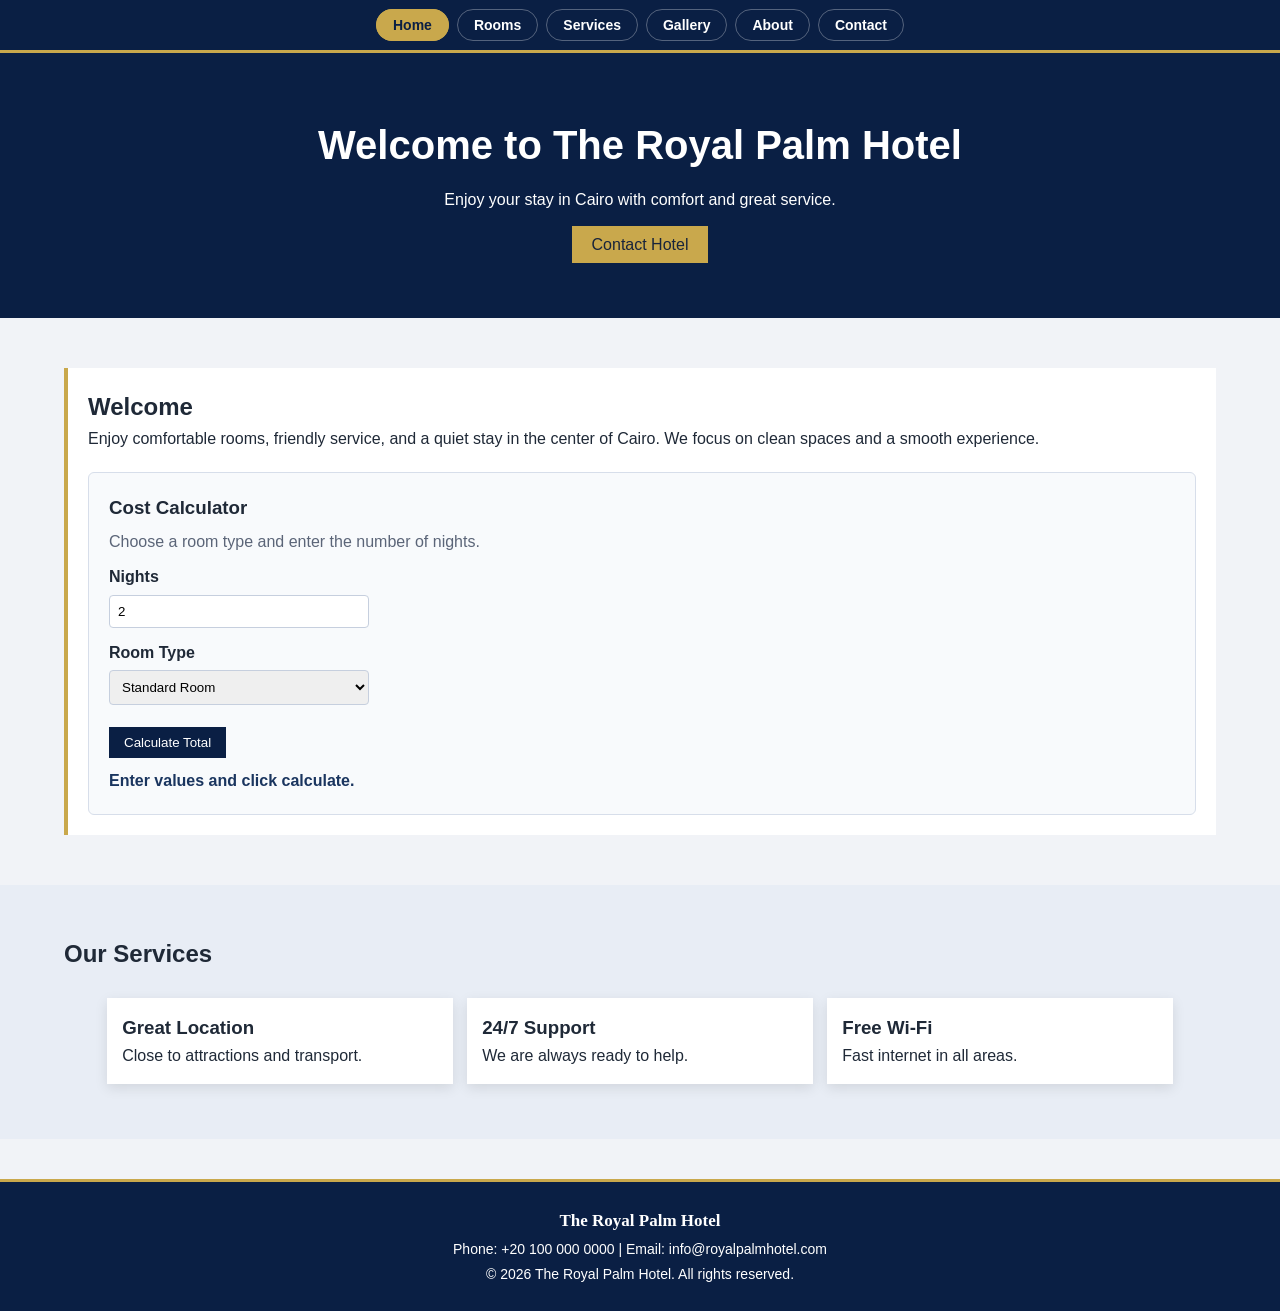
<file: index.html>
<!DOCTYPE html>
<html lang="en">

<head>
  <meta charset="UTF-8" />
  <meta name="viewport" content="width=device-width, initial-scale=1.0" />
  <title>The Royal Palm Hotel - Home</title>
  <link rel="stylesheet" href="shared.css">
  <link rel="stylesheet" href="home.css">
</head>

<body>

  <nav>
    <ul>
      <li><a href="index.html" class="active-link">Home</a></li>
      <li><a href="Rooms.html">Rooms</a></li>
      <li><a href="Services.html">Services</a></li>
      <li><a href="Gallery.html">Gallery</a></li>
      <li><a href="About.html">About</a></li>
      <li><a href="Contact.html">Contact</a></li>
    </ul>
  </nav>
  
  <section class="hero">
    <div class="container">
      <h1>Welcome to The Royal Palm Hotel</h1>
      <p>Enjoy your stay in Cairo with comfort and great service.</p>
      <a href="Contact.html" class="hero-button">Contact Hotel</a>
    </div>
  </section>

  <section class="content-section">
    <div class="container">
      <div class="welcome-box">
        <h2>Welcome</h2>
        <p>
          Enjoy comfortable rooms, friendly service, and a quiet stay in the
          center of Cairo. We focus on clean spaces and a smooth experience.
        </p>

        <div class="stay-calculator">
          <h3>Cost Calculator</h3>
          <p class="calculator-note">Choose a room type and enter the number of nights.</p>

          <div class="calculator-fields">
            <div class="input-group">
              <label for="nights">Nights</label>
              <input type="number" id="nights" value="2" min="1" />
            </div>

            <div class="input-group">
              <label for="roomType">Room Type</label>
              <select id="roomType">
                <option value="1200">Standard Room</option>
                <option value="1500">Deluxe Room</option>
                <option value="2000">Suite</option>
              </select>
            </div>
          </div>

          <button id="calculateStayBtn" class="calculator-button">Calculate Total</button>
          <p id="stayResult" class="calculator-result">Enter values and click calculate.</p>
        </div>

      </div>
    </div>
  </section>

  <section class="content-section services">
    <div class="container">
      <h2>Our Services</h2>

      <div class="cards">
        <div class="card">
          <h3>Great Location</h3>
          <p>Close to attractions and transport.</p>
        </div>

        <div class="card">
          <h3>24/7 Support</h3>
          <p>We are always ready to help.</p>
        </div>

        <div class="card">
          <h3>Free Wi-Fi</h3>
          <p>Fast internet in all areas.</p>
        </div>
      </div>
    </div>
  </section>

  <footer>
    <div class="container">
      <p><strong>The Royal Palm Hotel</strong></p>
      <p>Phone: +20 100 000 0000 | Email: info@royalpalmhotel.com</p>
      <p>&copy; 2026 The Royal Palm Hotel. All rights reserved.</p>
    </div>
  </footer>

  <script>
    var nightsInput = document.getElementById("nights");
    var roomTypeSelect = document.getElementById("roomType");
    var calculateButton = document.getElementById("calculateStayBtn");
    var totalMessage = document.getElementById("stayResult");

    calculateButton.onclick = function () {
      var numberOfNights = Number(nightsInput.value);
      var pricePerNight = Number(roomTypeSelect.value);

      if (numberOfNights <= 0) {
        totalMessage.innerHTML = "Enter valid numbers";
        return;
      }

      var totalPrice = numberOfNights * pricePerNight;
      totalMessage.innerHTML = "Total = " + totalPrice + " EGP";
    };
  </script>

</body>

</html>
</file>
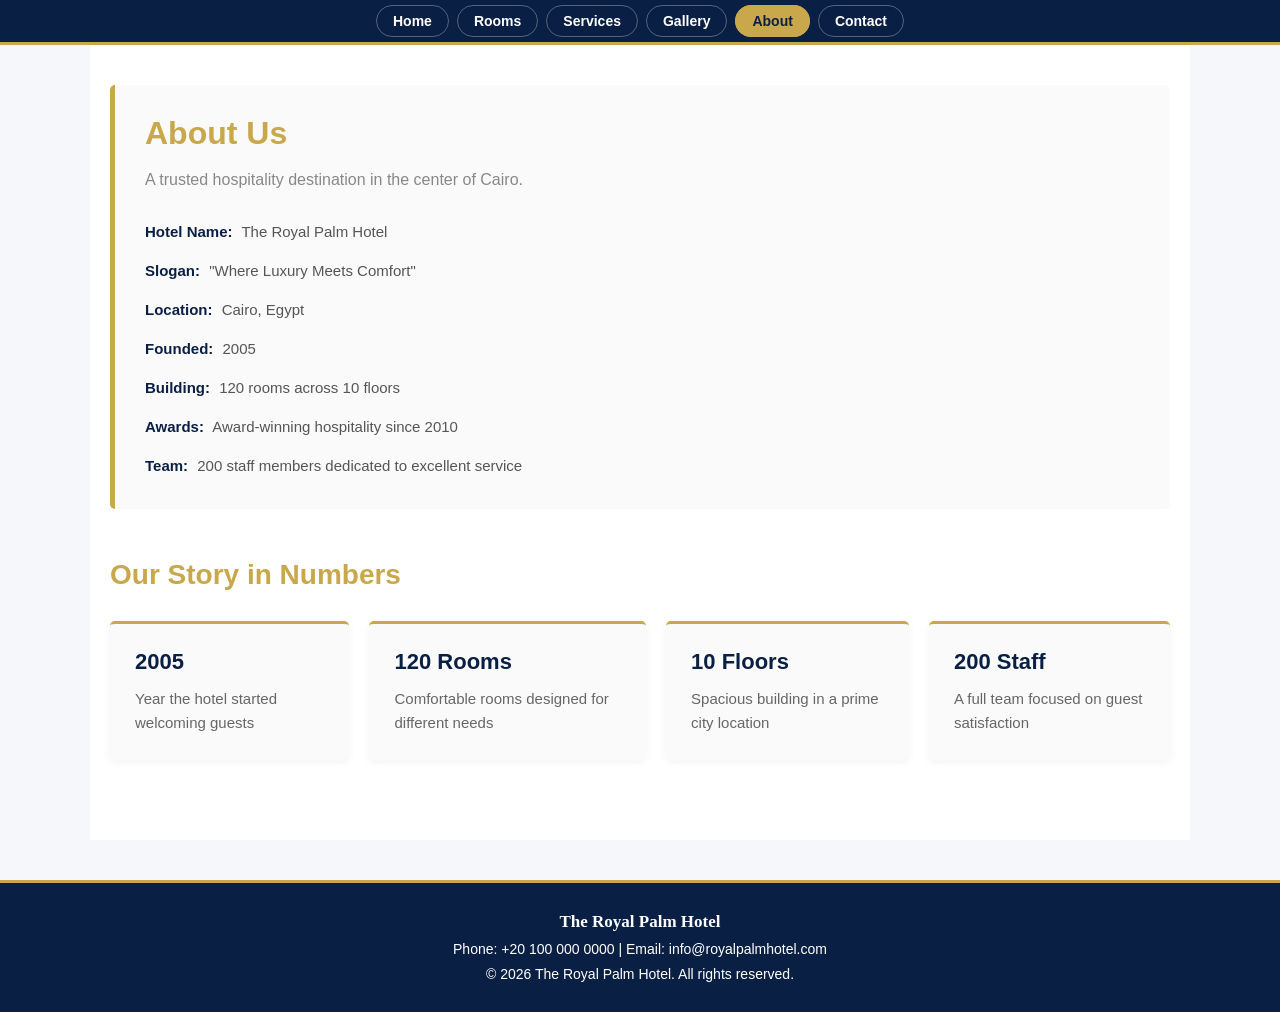
<file: About.html>
<!DOCTYPE html>
<html lang="en">

<head>
    <meta charset="UTF-8">
    <meta name="viewport" content="width=device-width, initial-scale=1.0">
    <title>The Royal Palm Hotel - About Us</title>
    <link rel="stylesheet" href="shared.css">
    <link rel="stylesheet" href="about.css">

</head>

<body>

    <nav>
        <ul>
            <li><a href="index.html">Home</a></li>
            <li><a href="Rooms.html">Rooms</a></li>
            <li><a href="Services.html">Services</a></li>
            <li><a href="Gallery.html">Gallery</a></li>
            <li><a href="About.html" class="active-link">About</a></li>
            <li><a href="Contact.html">Contact</a></li>
        </ul>
    </nav>


    <div class="container">

        <div class="about-section">
            <h1>About Us</h1>
            <p class="subtitle">A trusted hospitality destination in the center of Cairo.</p>

            <div class="about-details">
                <p><span class="label">Hotel Name:</span> The Royal Palm Hotel</p>
                <p><span class="label">Slogan:</span> "Where Luxury Meets Comfort"</p>
                <p><span class="label">Location:</span> Cairo, Egypt</p>
                <p><span class="label">Founded:</span> 2005</p>
                <p><span class="label">Building:</span> 120 rooms across 10 floors</p>
                <p><span class="label">Awards:</span> Award-winning hospitality since 2010</p>
                <p><span class="label">Team:</span> 200 staff members dedicated to excellent service</p>
            </div>
        </div>


        <div class="story-section">
            <h2>Our Story in Numbers</h2>

            <div class="stats">
                <div class="stat-card">
                    <h3>2005</h3>
                    <p>Year the hotel started welcoming guests</p>
                </div>

                <div class="stat-card">
                    <h3>120 Rooms</h3>
                    <p>Comfortable rooms designed for different needs</p>
                </div>

                <div class="stat-card">
                    <h3>10 Floors</h3>
                    <p>Spacious building in a prime city location</p>
                </div>

                <div class="stat-card">
                    <h3>200 Staff</h3>
                    <p>A full team focused on guest satisfaction</p>
                </div>
            </div>
        </div>
    </div>

    <!-- Footer -->
    <footer class="footer">
        <p><strong>The Royal Palm Hotel</strong></p>
        <p>Phone: +20 100 000 0000 | Email: info@royalpalmhotel.com</p>
        <p>&copy; 2026 The Royal Palm Hotel. All rights reserved.</p>
    </footer>
</body>

</html>
</file>
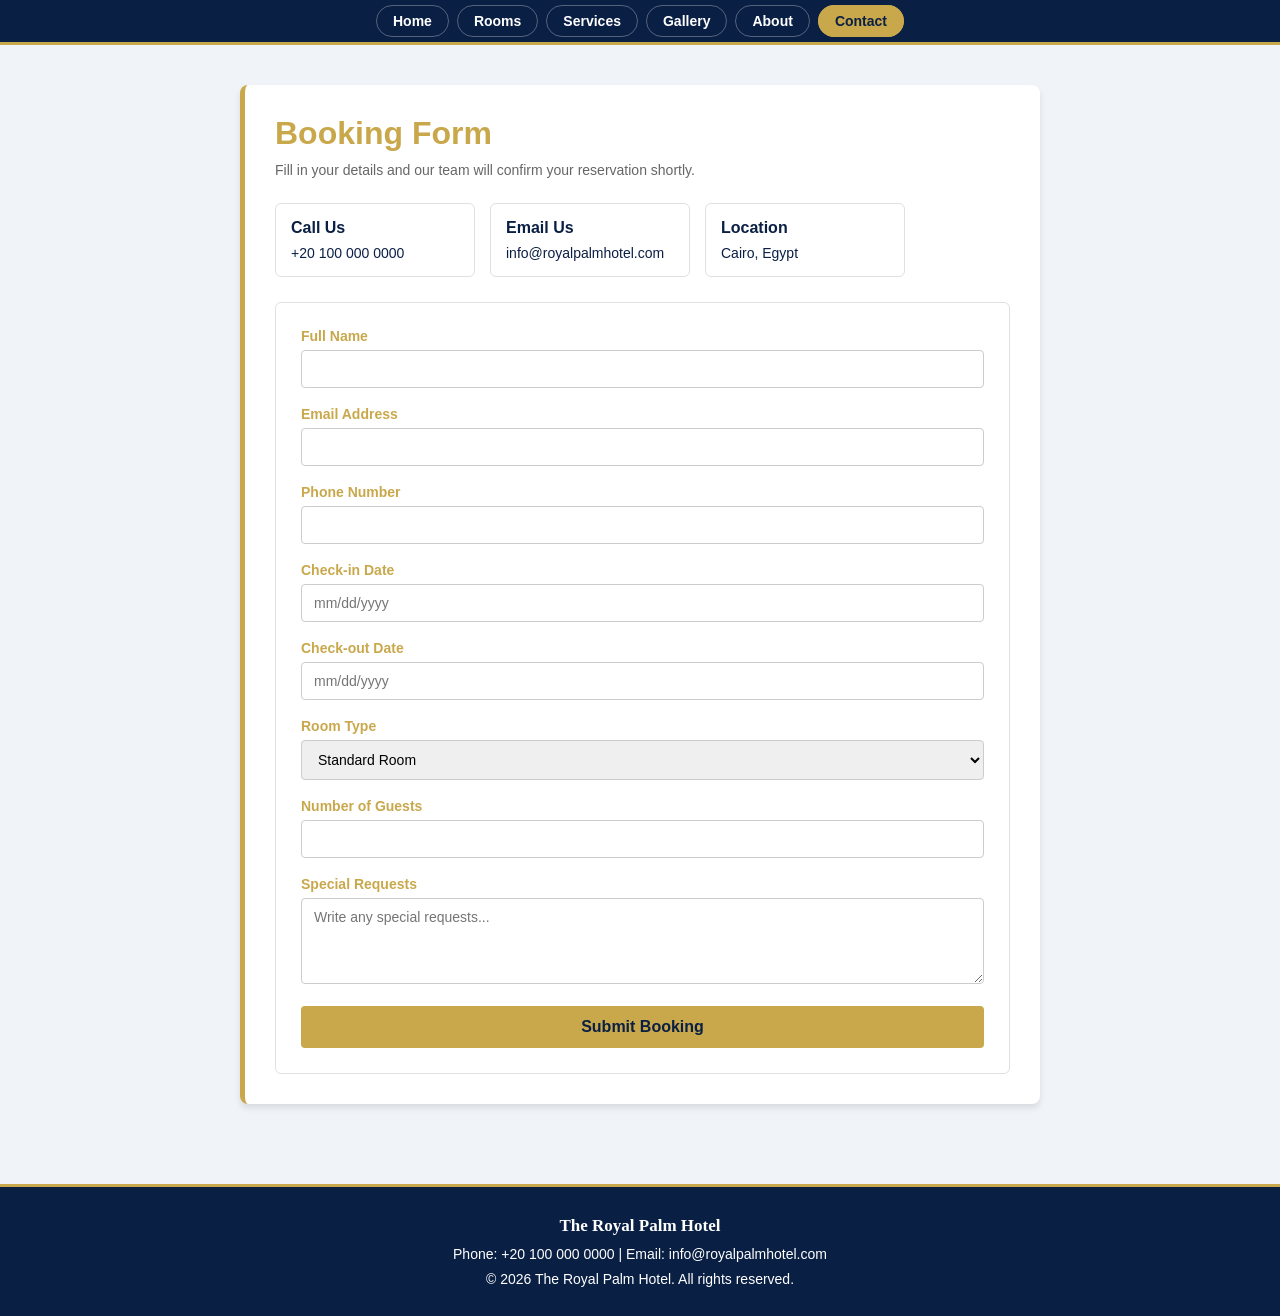
<file: Contact.html>
<!DOCTYPE html>
<html lang="en">

<head>
    <meta charset="UTF-8">
    <meta name="viewport" content="width=device-width, initial-scale=1.0">
    <title>The Royal Palm Hotel - Contact</title>

    <link rel="stylesheet" href="shared.css">
    <link rel="stylesheet" href="contact.css">

</head>

<body>
    <nav>
        <ul>
            <li><a href="index.html">Home</a></li>
            <li><a href="Rooms.html">Rooms</a></li>
            <li><a href="Services.html">Services</a></li>
            <li><a href="Gallery.html">Gallery</a></li>
            <li><a href="About.html">About</a></li>
            <li><a href="Contact.html" class="active-link">Contact</a></li>
        </ul>
    </nav>

    <main class="container">
        <div class="booking-card">
            <h1 class="title">Booking Form</h1>
            <p class="subtitle">Fill in your details and our team will confirm your reservation shortly.</p>

            <div class="contact">
                <div class="contact-card">
                    <h3>Call Us</h3>
                    <p>+20 100 000 0000</p>
                </div>
                <div class="contact-card">
                    <h3>Email Us</h3>
                    <p>info@royalpalmhotel.com</p>
                </div>
                <div class="contact-card">
                    <h3>Location</h3>
                    <p>Cairo, Egypt</p>
                </div>
            </div>

            <form class="booking-form">
                <div class="form-group">
                    <label>Full Name</label>
                    <input type="text" required>
                </div>

                <div class="form-group">
                    <label>Email Address</label>
                    <input type="email" required>
                </div>

                <div class="form-group">
                    <label>Phone Number</label>
                    <input type="tel" required>
                </div>

                <div class="form-group">
                    <label>Check-in Date</label>
                    <div class="date-input">
                        <input type="text" placeholder="mm/dd/yyyy">
                    </div>
                </div>

                <div class="form-group">
                    <label>Check-out Date</label>
                    <div class="date-input">
                        <input type="text" placeholder="mm/dd/yyyy">
                    </div>
                </div>

                <div class="form-group">
                    <label>Room Type</label>
                    <select>
                        <option>Standard Room</option>
                        <option>Deluxe Room</option>
                        <option>Suite</option>
                        <option>Family Room</option>
                    </select>
                </div>

                <div class="form-group">
                    <label>Number of Guests</label>
                    <input type="number" min="1">
                </div>

                <div class="form-group">
                    <label>Special Requests</label>
                    <textarea placeholder="Write any special requests..." rows="4"></textarea>
                </div>

                <button type="submit" class="submit-btn">Submit Booking</button>
            </form>
        </div>
    </main>

    <footer class="footer">
        <p><strong>The Royal Palm Hotel</strong></p>
        <p>Phone: +20 100 000 0000 | Email: info@royalpalmhotel.com</p>
        <p>&copy; 2026 The Royal Palm Hotel. All rights reserved.</p>
    </footer>
</body>

</html>
</file>
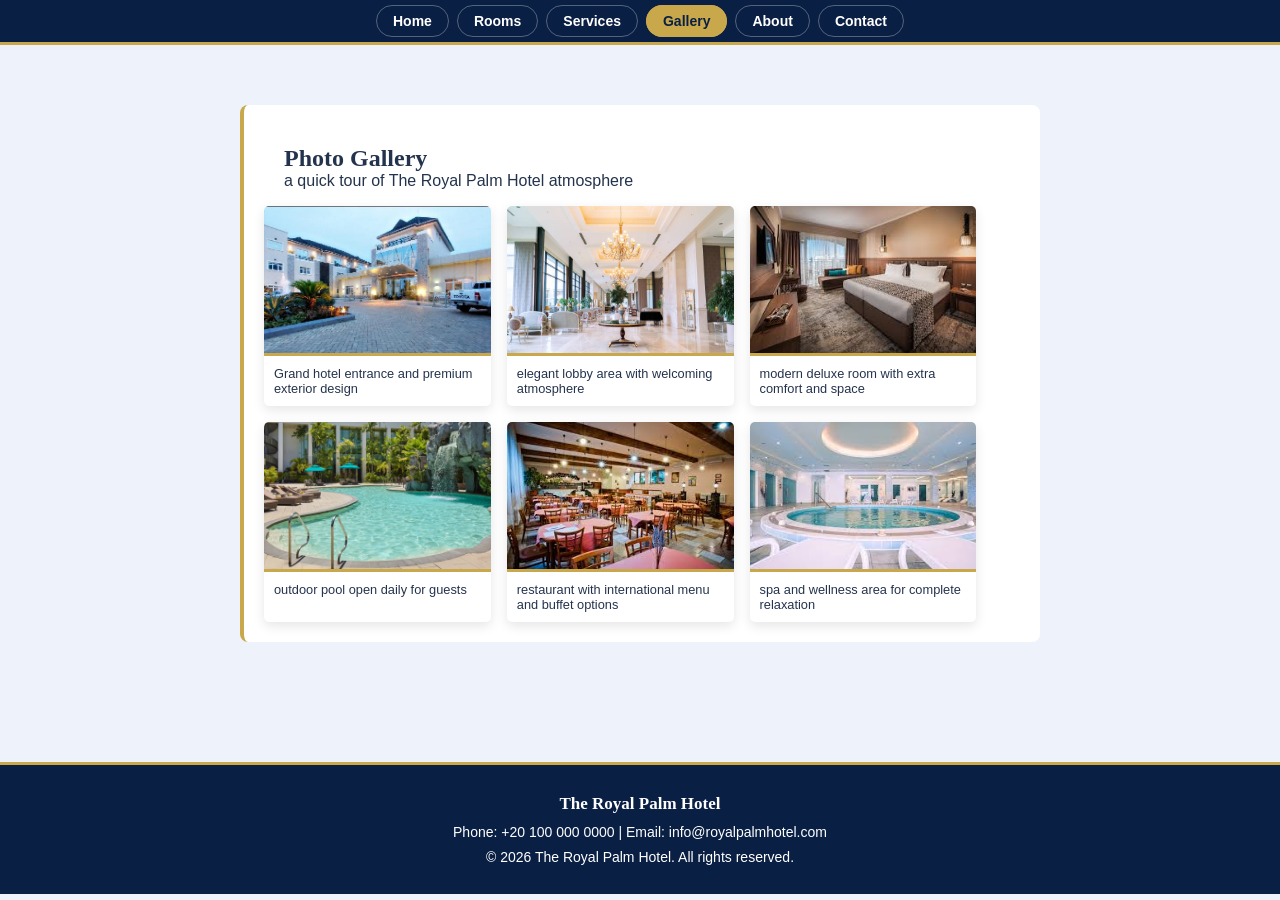
<file: gallery.html>
<!DOCTYPE html>
<html lang="en">

<head>
    <meta charset="UTF-8">
    <meta name="viewport" content="width=device-width, initial-scale=1.0" />
    <title>The Royal Palm Hotel - Gallery</title>

   <link rel="stylesheet" href="shared.css">
           <link rel="stylesheet" href="gallery.css">

</head>
<!-- ////////////////////////////////////////////// -->

<body>
 <nav>
    <ul>
        <li><a href="Home.html">Home</a></li>
        <li><a href="Rooms.html">Rooms</a></li>
        <li><a href="Services.html">Services</a></li>
        <li><a href="Gallery.html" class="active-link">Gallery</a></li>
        <li><a href="About.html">About</a></li>
        <li><a href="Contact.html">Contact</a></li>
    </ul>
</nav>

    <section class="gallery">

        <div class="TheBigDiv">
            <h1 class="hello">Photo Gallery</h1>
            <p class="hello1">a quick tour of The Royal Palm Hotel atmosphere</p>
            <div class="Sdiv">
                <figure class="fig">
                    <img class="photo" src="/photos/hotel-front-view.jpg">
                    <figcaption class="text">Grand  hotel entrance and premium exterior design</figcaption>
                </figure>
                <figure class="fig">
                    <img class="photo" src="/photos/istockphoto-1077111606-612x612.jpg">
                    <figcaption class="text">elegant lobby area with welcoming atmosphere </figcaption>
                </figure>
                <figure class="fig">
                    <img class="photo" src="/photos/dimages.jpeg">
                    <figcaption class="text">modern deluxe room with extra comfort and space </figcaption>
                </figure>
                <figure class="fig">
                    <img class="photo" src="/photos/1920-x-1280-Swimming-Pool-Outdoor-Whirlpool.jpg">
                    <figcaption class="text">outdoor pool open daily for guests </figcaption>
                </figure>
                <figure class="fig">
                    <img class="photo" src="/photos/resimages.jpeg"
>
                    <figcaption class="text">restaurant with international menu and buffet options</figcaption>
                </figure>
                <figure class="fig">
                    <img class="photo" src="/photos/spaimages.jpeg">
                    <figcaption class="text">spa and wellness area for complete relaxation</figcaption>
                </figure>
            </div>

        </div>

    </section>
<footer>
    <div class="container">
        <p><strong>The Royal Palm Hotel</strong></p>
        <p>Phone: +20 100 000 0000 | Email: info@royalpalmhotel.com</p>
        <p>&copy; 2026 The Royal Palm Hotel. All rights reserved.</p>
    </div>
</footer>
</body>
<!-- /////////////////////////////////////// -->



















</html>
</file>
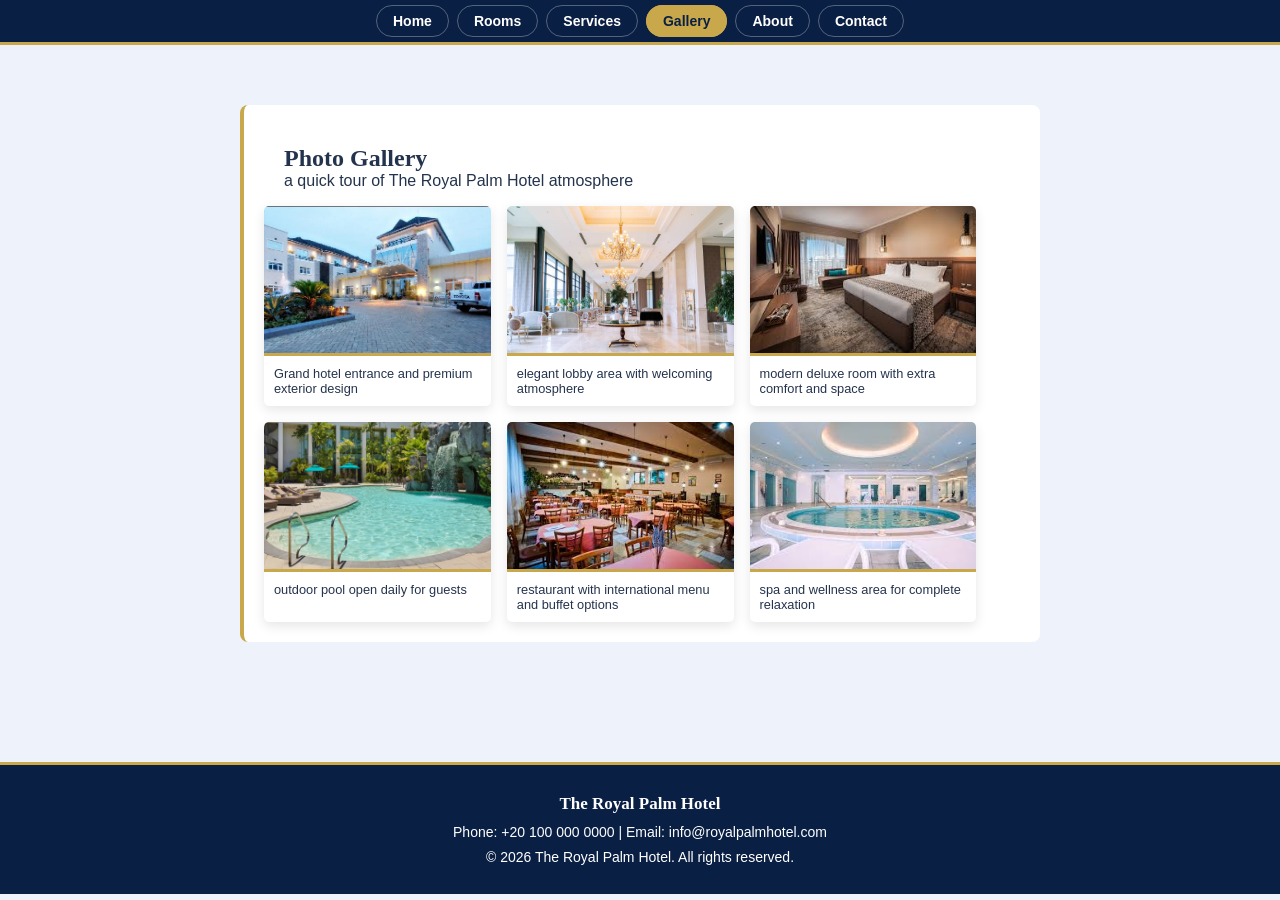
<file: Gallery.html>
<!DOCTYPE html>
<html lang="en">

<head>
    <meta charset="UTF-8">
    <meta name="viewport" content="width=device-width, initial-scale=1.0" />
    <title>The Royal Palm Hotel - Gallery</title>

   <link rel="stylesheet" href="shared.css">
           <link rel="stylesheet" href="gallery.css">

</head>
<!-- ////////////////////////////////////////////// -->

<body>
 <nav>
    <ul>
        <li><a href="index.html">Home</a></li>
        <li><a href="Rooms.html">Rooms</a></li>
        <li><a href="Services.html">Services</a></li>
        <li><a href="Gallery.html" class="active-link">Gallery</a></li>
        <li><a href="About.html">About</a></li>
        <li><a href="Contact.html">Contact</a></li>
    </ul>
</nav>

    <section class="gallery">

        <div class="TheBigDiv">
            <h1 class="hello">Photo Gallery</h1>
            <p class="hello1">a quick tour of The Royal Palm Hotel atmosphere</p>
            <div class="Sdiv">
                <figure class="fig">
                    <img class="photo" src="/photos/hotel-front-view.jpg">
                    <figcaption class="text">Grand  hotel entrance and premium exterior design</figcaption>
                </figure>
                <figure class="fig">
                    <img class="photo" src="/photos/istockphoto-1077111606-612x612.jpg">
                    <figcaption class="text">elegant lobby area with welcoming atmosphere </figcaption>
                </figure>
                <figure class="fig">
                    <img class="photo" src="/photos/dimages.jpeg">
                    <figcaption class="text">modern deluxe room with extra comfort and space </figcaption>
                </figure>
                <figure class="fig">
                    <img class="photo" src="/photos/1920-x-1280-Swimming-Pool-Outdoor-Whirlpool.jpg">
                    <figcaption class="text">outdoor pool open daily for guests </figcaption>
                </figure>
                <figure class="fig">
                    <img class="photo" src="/photos/resimages.jpeg"
>
                    <figcaption class="text">restaurant with international menu and buffet options</figcaption>
                </figure>
                <figure class="fig">
                    <img class="photo" src="/photos/spaimages.jpeg">
                    <figcaption class="text">spa and wellness area for complete relaxation</figcaption>
                </figure>
            </div>

        </div>

    </section>
<footer>
    <div class="container">
        <p><strong>The Royal Palm Hotel</strong></p>
        <p>Phone: +20 100 000 0000 | Email: info@royalpalmhotel.com</p>
        <p>&copy; 2026 The Royal Palm Hotel. All rights reserved.</p>
    </div>
</footer>
</body>
<!-- /////////////////////////////////////// -->



















</html>
</file>
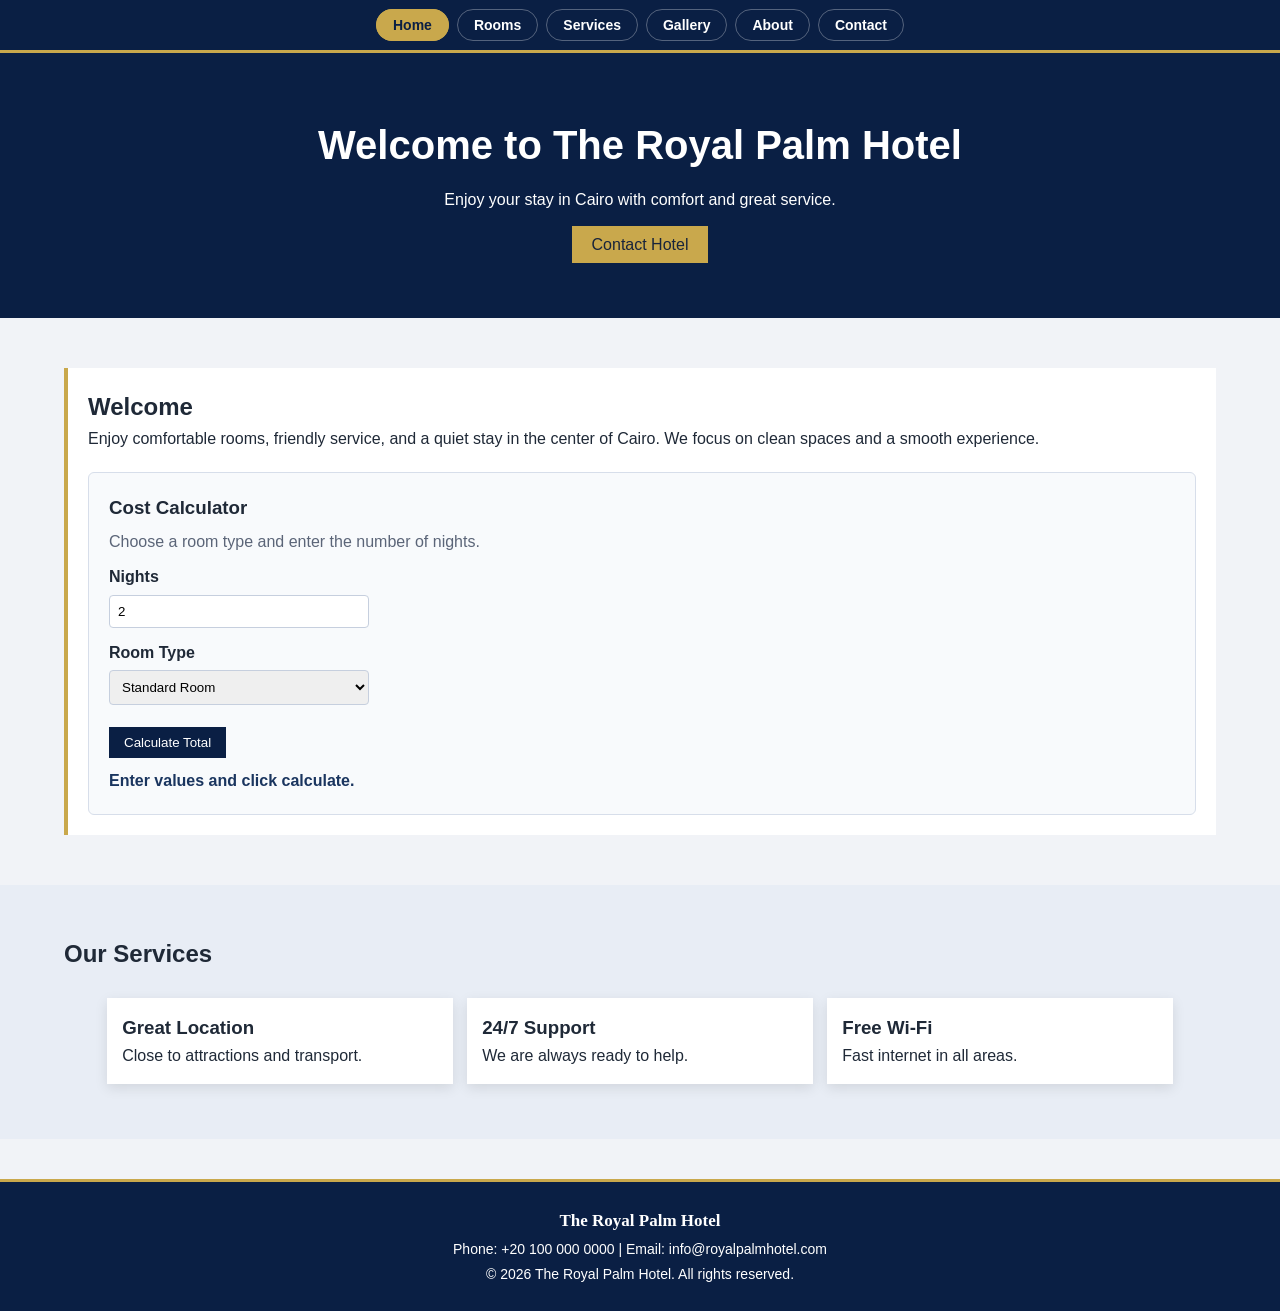
<file: Home.html>
<!DOCTYPE html>
<html lang="en">

<head>
  <meta charset="UTF-8" />
  <meta name="viewport" content="width=device-width, initial-scale=1.0" />
  <title>The Royal Palm Hotel - Home</title>
  <link rel="stylesheet" href="shared.css">
  <link rel="stylesheet" href="home.css">
</head>

<body>

  <nav>
    <ul>
      <li><a href="Home.html" class="active-link">Home</a></li>
      <li><a href="Rooms.html">Rooms</a></li>
      <li><a href="Services.html">Services</a></li>
      <li><a href="Gallery.html">Gallery</a></li>
      <li><a href="About.html">About</a></li>
      <li><a href="Contact.html">Contact</a></li>
    </ul>
  </nav>
  
  <section class="hero">
    <div class="container">
      <h1>Welcome to The Royal Palm Hotel</h1>
      <p>Enjoy your stay in Cairo with comfort and great service.</p>
      <a href="Contact.html" class="hero-button">Contact Hotel</a>
    </div>
  </section>

  <section class="content-section">
    <div class="container">
      <div class="welcome-box">
        <h2>Welcome</h2>
        <p>
          Enjoy comfortable rooms, friendly service, and a quiet stay in the
          center of Cairo. We focus on clean spaces and a smooth experience.
        </p>

        <div class="stay-calculator">
          <h3>Cost Calculator</h3>
          <p class="calculator-note">Choose a room type and enter the number of nights.</p>

          <div class="calculator-fields">
            <div class="input-group">
              <label for="nights">Nights</label>
              <input type="number" id="nights" value="2" min="1" />
            </div>

            <div class="input-group">
              <label for="roomType">Room Type</label>
              <select id="roomType">
                <option value="1200">Standard Room</option>
                <option value="1500">Deluxe Room</option>
                <option value="2000">Suite</option>
              </select>
            </div>
          </div>

          <button id="calculateStayBtn" class="calculator-button">Calculate Total</button>
          <p id="stayResult" class="calculator-result">Enter values and click calculate.</p>
        </div>

      </div>
    </div>
  </section>

  <section class="content-section services">
    <div class="container">
      <h2>Our Services</h2>

      <div class="cards">
        <div class="card">
          <h3>Great Location</h3>
          <p>Close to attractions and transport.</p>
        </div>

        <div class="card">
          <h3>24/7 Support</h3>
          <p>We are always ready to help.</p>
        </div>

        <div class="card">
          <h3>Free Wi-Fi</h3>
          <p>Fast internet in all areas.</p>
        </div>
      </div>
    </div>
  </section>

  <footer>
    <div class="container">
      <p><strong>The Royal Palm Hotel</strong></p>
      <p>Phone: +20 100 000 0000 | Email: info@royalpalmhotel.com</p>
      <p>&copy; 2026 The Royal Palm Hotel. All rights reserved.</p>
    </div>
  </footer>

  <script>
    var nightsInput = document.getElementById("nights");
    var roomTypeSelect = document.getElementById("roomType");
    var calculateButton = document.getElementById("calculateStayBtn");
    var totalMessage = document.getElementById("stayResult");

    calculateButton.onclick = function () {
      var numberOfNights = Number(nightsInput.value);
      var pricePerNight = Number(roomTypeSelect.value);

      if (numberOfNights <= 0) {
        totalMessage.innerHTML = "Enter valid numbers";
        return;
      }

      var totalPrice = numberOfNights * pricePerNight;
      totalMessage.innerHTML = "Total = " + totalPrice + " EGP";
    };
  </script>

</body>

</html>
</file>
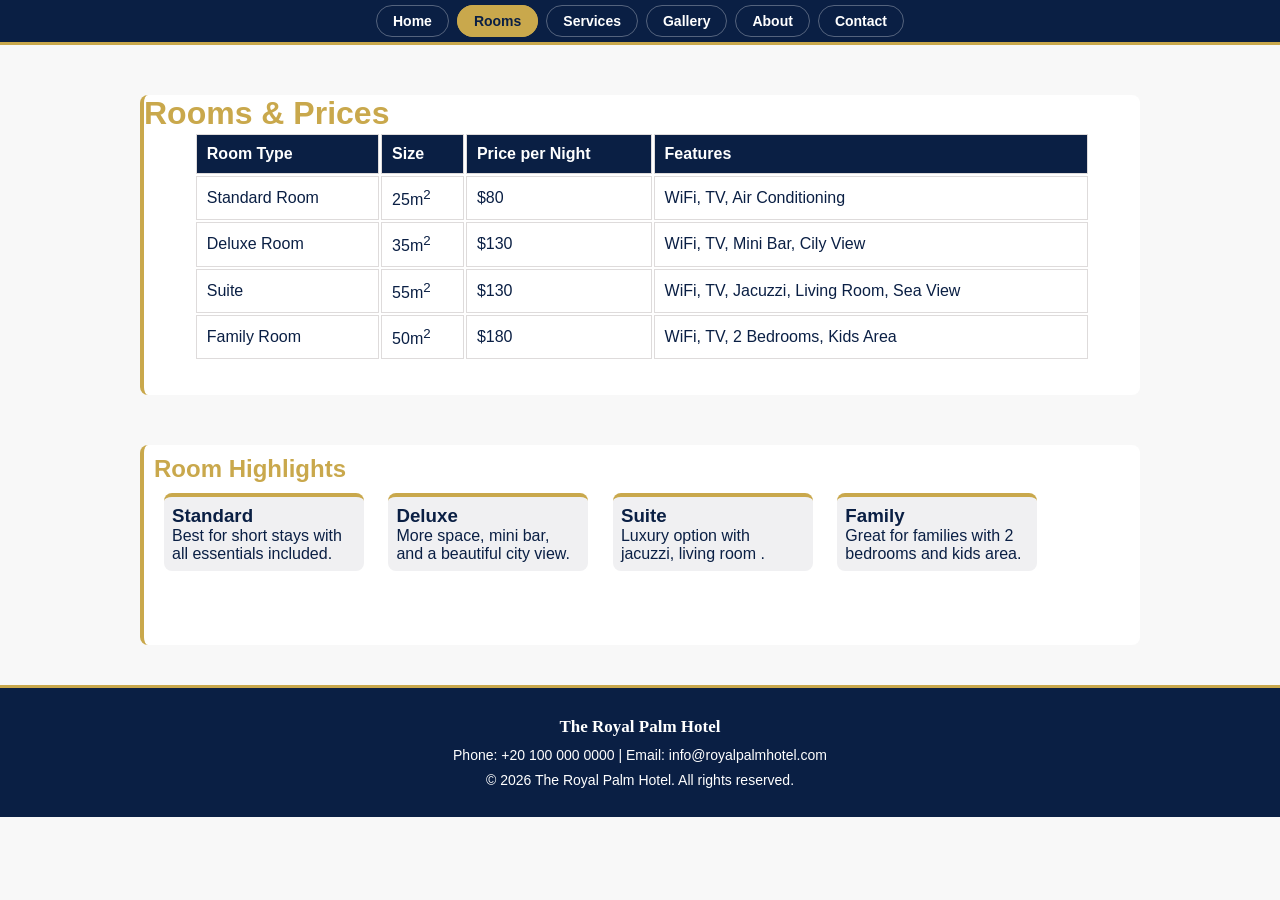
<file: Rooms.html>
<!DOCTYPE html>
<html lang="en">

<head>
  <meta charset="UTF-8">
  <meta name="viewport" content="width=device-width, initial-scale=1.0">
  <title>The Royal Palm Hotel - Rooms</title>

  <link rel="stylesheet" href="shared.css">
        <link rel="stylesheet" href="rooms.css">

</head>

<body>
  <div class="grate">
   <nav>
    <ul>
        <li><a href="index.html">Home</a></li>
        <li><a href="Rooms.html" class="active-link">Rooms</a></li>
        <li><a href="Services.html">Services</a></li>
        <li><a href="Gallery.html">Gallery</a></li>
        <li><a href="About.html">About</a></li>
        <li><a href="Contact.html">Contact</a></li>
    </ul>
</nav>


    <div class="all">
      <h1>Rooms & Prices</h1>

      <table>
        <thead>
          <tr>
            <th> Room Type </th>
            <th> Size </th>
            <th> Price per Night </th>
            <th> Features </th>

          </tr>
        </thead>

        <tbody>
          <tr>
            <td> Standard Room </td>
            <td> 25m<sup>2</sup></td>
            <td>$80 </td>
            <td>WiFi, TV, Air Conditioning </td>

          </tr>

          <tr>

            <td> Deluxe Room</td>
            <td> 35m<sup>2</sup></td>
            <td> $130</td>
            <td> WiFi, TV, Mini Bar, Cily View</td>

          </tr>

          <tr>

            <td> Suite</td>
            <td> 55m<sup>2</sup></td>
            <td> $130</td>
            <td> WiFi, TV, Jacuzzi, Living Room, Sea View</td>

          </tr>

          <tr>

            <td> Family Room</td>
            <td> 50m<sup>2</sup></td>
            <td> $180</td>
            <td> WiFi, TV, 2 Bedrooms, Kids Area</td>

          </tr>
        </tbody>

      </table>
    </div>
    <div class="more">
      <h2>Room Highlights</h2>

      <div class="section">
        <h3>Standard</h3>
        Best for short stays with all essentials included.
      </div>

      <div class="section">
        <h3>Deluxe</h3>
        More space, mini bar, and a beautiful city view.
      </div>

      <div class="section">
        <h3>Suite</h3>
        Luxury option with jacuzzi, living room .
      </div>

      <div class="section">
        <h3>Family</h3> Great for families with 2 bedrooms and kids area.
      </div>

    </div>
    <footer>
      <div class="container">
        <p><strong>The Royal Palm Hotel</strong></p>
        <p>Phone: +20 100 000 0000 | Email: info@royalpalmhotel.com</p>
        <p>&copy; 2026 The Royal Palm Hotel. All rights reserved.</p>
      </div>
    </footer>
</body>

</html>
</file>
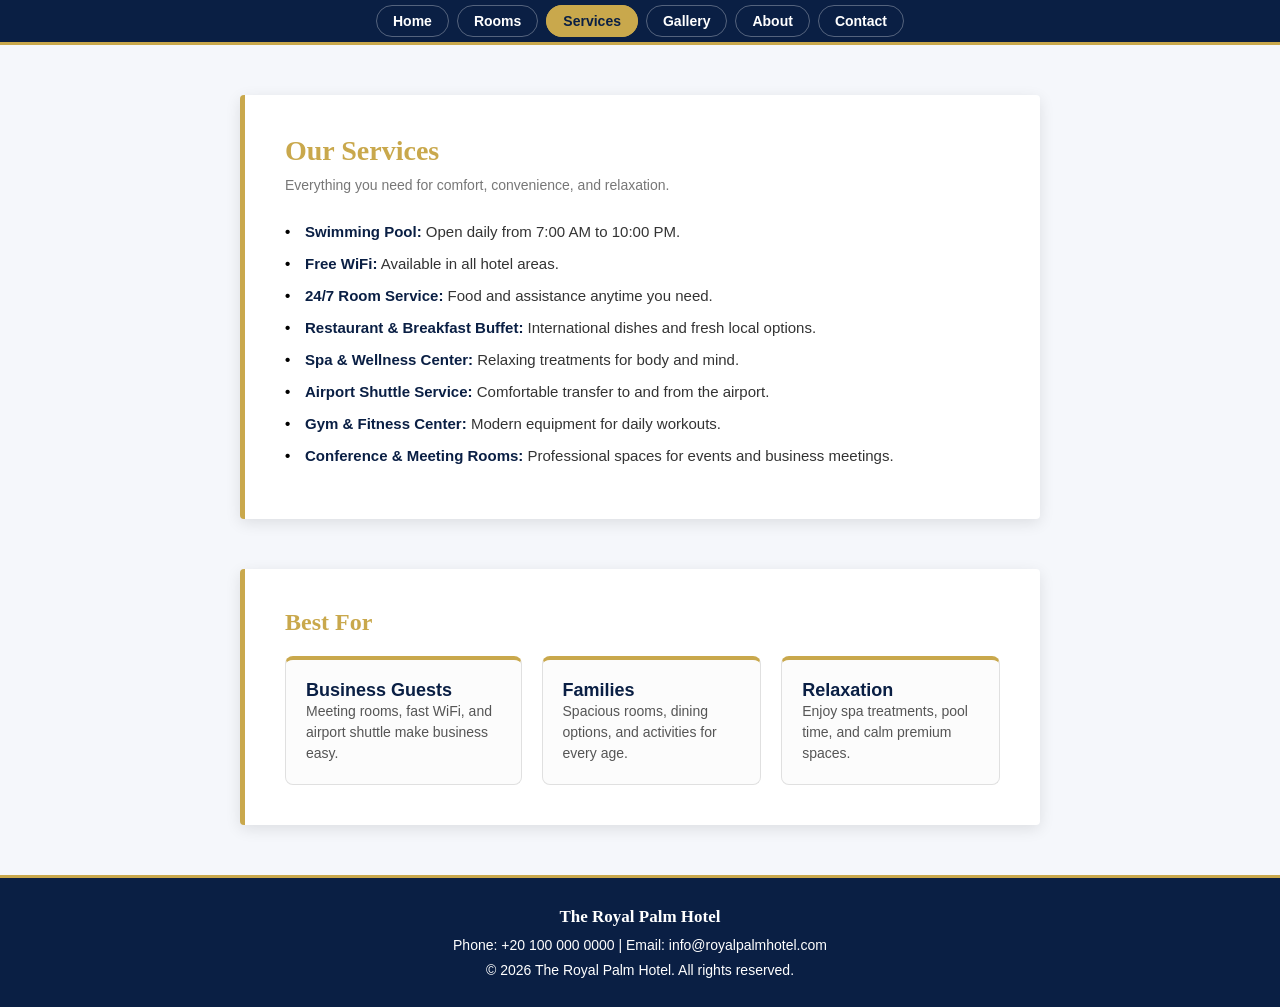
<file: Services.html>
<!DOCTYPE html>
<html lang="en">

<head>
  <meta charset="UTF-8">
  <meta name="viewport" content="width=device-width, initial-scale=1.0">
  <title>The Royal Palm Hotel - Services</title>

  <link rel="stylesheet" href="shared.css">
  <link rel="stylesheet" href="services.css">

</head>

<body>
  <nav>
    <ul>
      <li><a href="index.html">Home</a></li>
      <li><a href="Rooms.html">Rooms</a></li>
      <li><a href="Services.html" class="active-link">Services</a></li>
      <li><a href="Gallery.html">Gallery</a></li>
      <li><a href="About.html">About</a></li>
      <li><a href="Contact.html">Contact</a></li>
    </ul>
  </nav>


    <div class="container">
      <section class="services-card" id="services">
        <h1 id="services-title">Our Services</h1>
        <p class="services-subtitle">Everything you need for comfort, convenience, and relaxation.</p>

        <ul class="services-list">
          <li><strong>Swimming Pool:</strong> Open daily from 7:00 AM to 10:00 PM.</li>
          <li><strong>Free WiFi:</strong> Available in all hotel areas.</li>
          <li><strong>24/7 Room Service:</strong> Food and assistance anytime you need.</li>
          <li><strong>Restaurant &amp; Breakfast Buffet:</strong> International dishes and fresh local
            options.</li>
          <li><strong>Spa &amp; Wellness Center:</strong> Relaxing treatments for body and mind.</li>
          <li><strong>Airport Shuttle Service:</strong> Comfortable transfer to and from the airport.</li>
          <li><strong>Gym &amp; Fitness Center:</strong> Modern equipment for daily workouts.</li>
          <li><strong>Conference &amp; Meeting Rooms:</strong> Professional spaces for events and business
            meetings.</li>
        </ul>
      </section>

      <section class="services-card">
        <h2>Best For</h2>

        <div class="services-grid">
          <article class="services-bestfor-card">
            <h3>Business Guests</h3>
            <p>Meeting rooms, fast WiFi, and airport shuttle make business easy.</p>
          </article>

          <article class="services-bestfor-card">
            <h3>Families</h3>
            <p>Spacious rooms, dining options, and activities for every age.</p>
          </article>

          <article class="services-bestfor-card">
            <h3>Relaxation</h3>
            <p>Enjoy spa treatments, pool time, and calm premium spaces.</p>
          </article>
        </div>
      </section>
    </div>
  

  <footer class="footer">
    <div class="container">
      <p><strong>The Royal Palm Hotel</strong></p>
      <p>Phone: +20 100 000 0000 | Email: info@royalpalmhotel.com</p>
      <p>&copy; 2026 The Royal Palm Hotel. All rights reserved.</p>
    </div>
  </footer>
</body>

</html>
</file>
<file: shared.css>
* {
    margin: 0;
    padding: 0;
    box-sizing: border-box;
}

body {
    font-family: Arial, sans-serif;
    background-color: #f5f7fb;
    color: #1f1f1f;
}


nav {
    background-color: #0a1f44;
    border-bottom: 3px solid #c9a84c;
    padding: 12px 0;
    text-align: center;
}

nav ul {
    list-style: none;
    display: flex;
    justify-content: center;
    flex-wrap: wrap;
    gap: 8px;
    padding: 0;
    margin: 0;
}

nav ul li a {
    color: #ffffff;
    text-decoration: none;
    font-family: Arial, sans-serif;
    font-size: 14px;
    font-weight: bold;
    padding: 7px 16px;
    border: 1px solid rgba(255, 255, 255, 0.3);
    border-radius: 20px;
}

nav ul li a:hover {
    background-color: #c9a84c;
    border-color: #c9a84c;
    color: #0a1f44;
}

nav ul li a.active-link {
    background-color: #c9a84c;
    border-color: #c9a84c;
    color: #0a1f44;
}


footer {
    background-color: #0a1f44;
    border-top: 3px solid #c9a84c;
    color: #ffffff;
    text-align: center;
    padding: 24px 20px;
    margin-top: 40px;
    font-family: Arial, sans-serif;
    font-size: 14px;
    line-height: 1.8;
}

footer strong {
    font-family: Georgia, "Times New Roman", serif;
    font-size: 17px;
}
</file>
<file: home.css>
/* Reset */
* {
  margin: 0;
  padding: 0;
  box-sizing: border-box;
}

/* Base */
body {
  font-family: Arial, sans-serif;
  background-color: #f1f3f7;
  color: #1f2937;
  line-height: 1.6;
}

.container {
  width: 90%;
  margin: auto;
}


.site-name {
  color: white;
  font-size: 24px;
  font-weight: bold;
  margin-bottom: 10px;
}



/* Hero */
.hero {
  background-color: #0a1f44;
  color: white;
  text-align: center;
  padding: 60px 0;
}

.hero h1 {
  font-size: 40px;
}

.hero p {
  margin: 10px 0 20px;
}

.hero-button {
  background-color: #c9a84c
;
  color: #18243b;
  padding: 10px 20px;
  text-decoration: none;
}

/* Sections */
.content-section {
  padding: 50px 0;
}

.welcome-box {
  background-color: white;
  padding: 20px;
  border-left: 4px solid #c9a84c
;
}

/* Calculator */
.stay-calculator {
  margin-top: 20px;
  padding: 20px;
  background-color: #f8fafc;
  border: 1px solid #d7deea;
  border-radius: 6px;
}

.calculator-fields {
  margin-top: 10px;
}

.input-group {
  margin-bottom: 12px;
}

.input-group label {
  display: block;
  margin-bottom: 5px;
  font-weight: bold;
}

.input-group input,
.input-group select {
  width: 100%;
  max-width: 260px;
  padding: 8px;
  border: 1px solid #c6cfde;
  border-radius: 4px;
}

.calculator-button {
  background-color: #0a1f44;
  color: white;
  border: none;
  padding: 8px 15px;
  margin-top: 10px;
  cursor: pointer;
}

.calculator-button:hover {
  background-color: #163a70;
}

.calculator-result {
  margin-top: 10px;
  font-weight: bold;
  color: #1a355f;
}

.calculator-note {
  margin-top: 6px;
  color: #5b6578;
}



/* Services */
.services {
  background-color: #e8edf5;
}

.cards {
  text-align: center;
  margin-top: 20px;
}

.card {
  
  display: inline-block;
  width: 30%;
  background: white;
  padding: 15px;
  margin: 5px;
  text-align: left;
      box-shadow: 0 4px 12px rgba(0, 0, 0, 0.1);

}
</file>
<file: about.css>
* {
    margin: 0;
    padding: 0;
    box-sizing: border-box;
}

body {
    background-color: #f5f7fb;
    color: #333;
}



.container {
    max-width: 1100px;
    margin: 0 auto;
    padding: 40px 20px;
    background-color: white;
}


.about-section {
    margin-bottom: 50px;
    padding: 30px;
    background-color: #fafafa;
    border-left: 5px solid #c9a84c;
    border-radius: 5px;
}

.about-section h1 {
    color: #c9a84c;
    font-size: 32px;
    margin-bottom: 15px;
    font-weight: 600;
}

.subtitle {
    color: #888;
    font-size: 16px;
    margin-bottom: 25px;
    line-height: 1.6;
}

.about-details {
    display: flex;
    flex-direction: column;
    gap: 12px;
}

.about-details p {
    font-size: 15px;
    color: #555;
    line-height: 1.8;
}

.label {
    font-weight: 600;
    color: #0a1f44;
    margin-right: 5px;
}


.story-section {
    margin-bottom: 40px;
}

.story-section h2 {
    color: #c9a84c;
    font-size: 28px;
    margin-bottom: 30px;
    font-weight: 600;
}

.stats {
    display: flex;

    gap: 20px;
}

.stat-card {
    background-color: #fafafa;
    padding: 25px;
    border-top: 3px solid #c9a84c;
    border-radius: 5px;
    text-align: left;
    box-shadow: 0 2px 8px rgba(0, 0, 0, 0.05);
}

.stat-card h3 {
    color: #0a1f44;
    font-size: 22px;
    margin-bottom: 12px;
    font-weight: 700;
}

.stat-card p {
    color: #666;
    font-size: 15px;
    line-height: 1.6;
}
</file>
<file: contact.css>
* {
    margin: 0;
    padding: 0;
    box-sizing: border-box;
}

body {
    background-color: #f0f4f8;
    min-height: 100vh;
    display: flex;
    flex-direction: column;
}



.container {
    flex: 1;
    padding: 40px 20px;
    display: flex;
    justify-content: center;
}

.booking-card {
    background: white;
    border-radius: 8px;
    padding: 30px;
    max-width: 800px;
    width: 100%;
    border-left: 5px solid #c9a84c;
    box-shadow: 0 4px 6px rgba(0, 0, 0, 0.1);
}

.title {
    color: #c9a84c;
    font-size: 32px;
    margin-bottom: 10px;
    font-weight: bold;
}

.subtitle {
    color: #666;
    margin-bottom: 25px;
    font-size: 14px;
}

.contact {
    display: flex;
    gap: 15px;
    margin-bottom: 25px;
}

.contact-card {
    border: 1px solid #e0e0e0;
    padding: 15px;
    border-radius: 6px;
    width: 200px;
}

.contact-card h3 {
    color: #0a1f44;
    font-size: 16px;
    margin-bottom: 8px;
}

.contact-card p {
    color: #0a1f44;
    font-size: 14px;
}

.booking-form {
    border: 1px solid #e0e0e0;
    padding: 25px;
    border-radius: 6px;
}

.form-group {
    margin-bottom: 18px;
}

.form-group label {
    display: block;
    color: #c9a84c;
    font-size: 14px;
    font-weight: 600;
    margin-bottom: 6px;
}

.form-group input,
.form-group select,
.form-group textarea {
    width: 100%;
    padding: 10px 12px;
    border: 1px solid #ccc;
    border-radius: 4px;
    font-size: 14px;
    font-family: inherit;
}

.form-group input:focus,
.form-group select:focus,
.form-group textarea:focus {
    outline: none;
    border-color: #c9a84c;
}







.submit-btn {
    width: 100%;
    padding: 12px;
    background-color: #c9a84c;
    color: #0a1f44;
    border: none;
    border-radius: 4px;
    font-size: 16px;
    font-weight: 600;
    cursor: pointer;
}

.submit-btn:hover {
    background-color: #b8941f;
}





.top-btn {
    position: absolute;
    right: 20px;
    bottom: 20px;
    background-color: #c9a84c;
    color: #0a1f44;
    border: none;
    padding: 8px 16px;
    border-radius: 4px;
    cursor: pointer;
    font-weight: 600;
}
</file>
<file: gallery.css>
* {
    box-sizing: border-box;
}

body {
    margin: 0;
    font-family: Georgia, "Times New Roman", serif;
    background: #eef3fb;
    color: #24334d;
}


.gallery {

    background-color: #eef3fb;
    padding: 40px 16px 60px;

}

.TheBigDiv {

    border-left: 4px solid #c9a84c;
    border-radius: 8px;
    background-color: white;
    width: 90%;
    max-width: 800px;
    margin: 20px auto;
    padding: 20px;

}

.hello {
    font-family: Georgia;
    padding: 20px 0 0 20px;
}

.hello1 {
    font-family: Arial;
    padding: 0 0 0 20px;
    margin-bottom: 16px;
}

.Sdiv {
    display: flex;
    flex-wrap: wrap;
    gap: 16px;
    padding: 0;
}

.fig {
    background-color: white;
    border-radius: 5px;
    width: 30%;
    box-shadow: 0 4px 12px rgba(0, 0, 0, 0.1);
}

.photo {
    border-top-left-radius: 5px;
    border-top-right-radius: 5px;
    width: 100%;
    height: 150px;
    object-fit: cover;
    display: block;
    border-bottom: 3px solid #c9a84c;
}

.text {
    font-family: Arial;
    font-size: 0.8rem;
    padding: 10px;
}
</file>
<file: rooms.css>
body {

  margin: 0;
  padding: 0;
  background-color: #f8f8f8;
}



.all {
  border-left: 4px solid #c9a84c;
  border-radius: 8px;
  background-color: #ffffff;
width: 90%;
max-width: 1000px;  height: 300px;
  margin: 50px auto;
}

h1 {
  color: #c9a84c;

}

table {
  margin: auto;
  width: 90%;
  height: 50%;

}

th,
td {
  padding: 10px;
  border: 1px solid rgb(222, 219, 219);
  color: #0a1f44;

}

th {

  background-color: #0a1f44;
  color: white;
  text-align: left;
}

h2 {
  color: #c9a84c;

}

.more {
width: 90%;
max-width: 1000px;  height: 200px;
  border-radius: 8px;
  margin: auto;
  padding: 10px;
  border-left: 4px solid #c9a84c;
  background-color: #ffffff;
}

.section {
  margin: 10px;
  display: inline-block;
  border-top: 4px solid #c9a84c;
  border-radius: 8px;
  padding: 8px;
  width: 200px;
  height: auto;
  color: #0a1f44;
  background-color: #f0f0f2;

}
</file>
<file: services.css>
body {
  margin: 0;
  font-family: Arial, sans-serif;
}



#services-title {

  color: #c9a84c;
  font-family: Georgia, 'Times New Roman', Times, serif;
  font-size: 28px;
  margin-bottom: 10px;
}

.services-card {
  background-color: white;
  max-width: 800px;
  margin: 50px auto;
  padding: 40px;
  border-left: 5px solid #c9a84c;
  box-shadow: 0 4px 15px rgba(0, 0, 0, 0.1);
  border-radius: 4px;
}

.services-subtitle {
  color: #777;
  font-size: 14px;
  margin-bottom: 30px;
}

.services-list {
  list-style: none;
  padding: 0;
}

.services-list li::before {
  content: "•";
  color: black;
  font-weight: bold;
  position: absolute;
  left: 0;
}

.services-list li {
  margin-bottom: 15px;
  font-size: 15px;
  color: #333;
  position: relative;
  padding-left: 20px;
}

.services-list li strong {
  color: #0a1f44;
}

h2 {
  color: #c9a84c;
  font-family: serif;
  margin-bottom: 20px;
}

.services-grid {
  display: flex;
  gap: 20px;
}

.services-bestfor-card {
  border: 1px solid #e0e0e0;
  border-top: 4px solid #c9a84c;
  padding: 20px;
  border-radius: 8px;
  background-color: #fcfcfc;
}

.services-bestfor-card h3 {
  color: #0a1f44;
  font-size: 18px;
  margin-top: 0;
}

.services-bestfor-card p {
  color: #555;
  font-size: 14px;
  line-height: 1.5;
}
</file>
